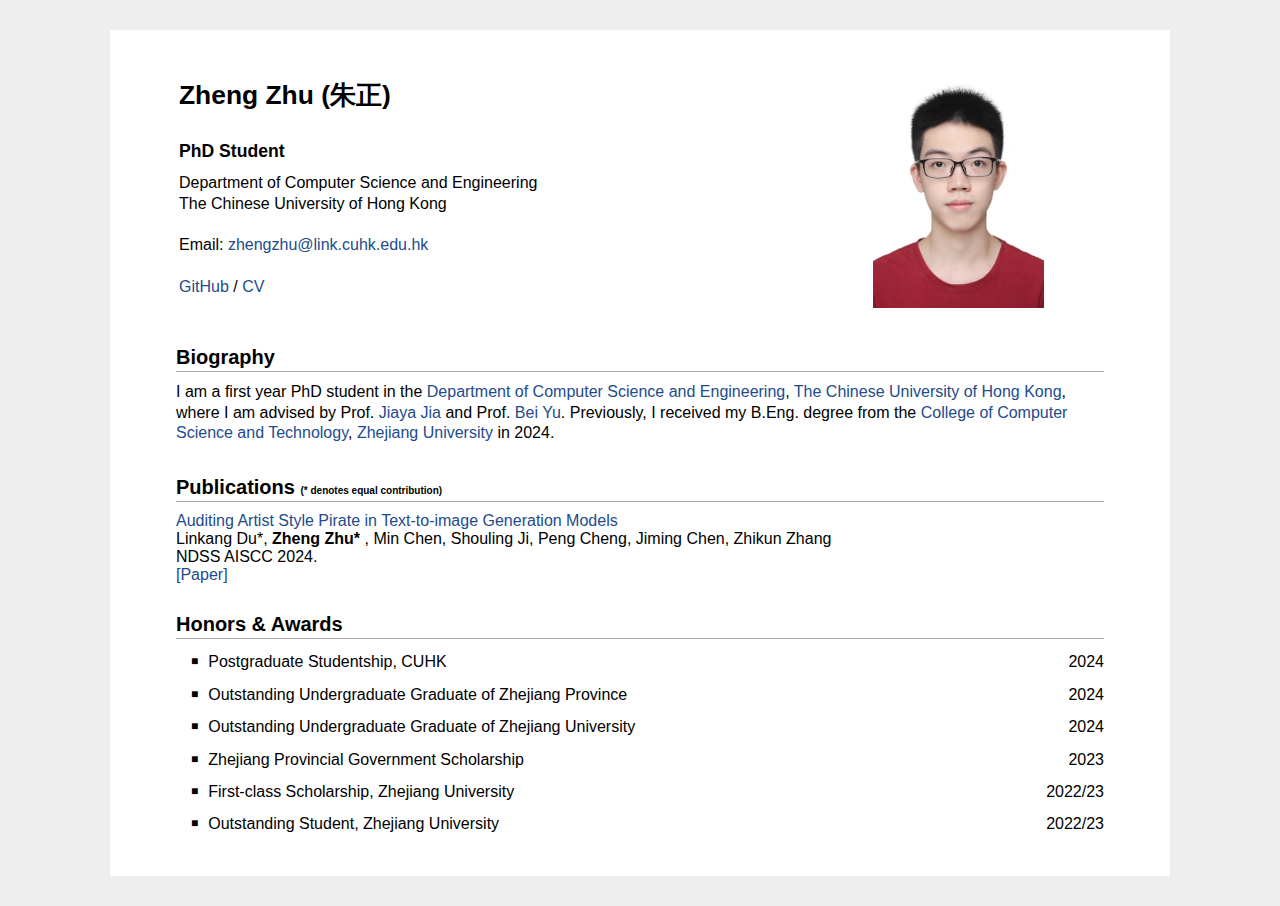
<file: index.html>
<!DOCTYPE html>
<html><head><meta http-equiv="Content-Type" content="text/html; charset=UTF-8">

<title>Zheng Zhu's Homepage</title>
<meta name="keywords" content="Zheng Zhu, The Chinese University of Hong Kong"> 
<meta name="description" content="Zheng Zhu&#39;s home page">
<link rel="stylesheet" href="jemdoc.css" type="text/css">
</head>

<body>

<div id="layout-content" style="margin-top:25px">

<table>
	<tbody>
		<tr>
			<td width="75%">
				<div id="toptitle">
					<h1>Zheng Zhu (朱正)</h1><h1>
				</h1></div>

                <h3 class="title">PhD Student</h3>

				<p>
                    Department of Computer Science and Engineering<br>
                    The Chinese University of Hong Kong<br>
					<br>
                    Email:  <a href="mailto:zhengzhu@link.cuhk.edu.hk" class="urltext">zhengzhu@link.cuhk.edu.hk</a><br>
					<br>
                    <a href="https://github.com/Jozenn">GitHub</a> / <a href="https://jozenn.github.io/">CV</a> <br>
				</p>

			</td>
			<td width="25%">
				<img src="./files/photograph-zz.jpg" width="75%">
			</td>
		</tr><tr>
	</tr></tbody>
</table>

<h2>Biography</h2> 

<div style="display: flex; margin-bottom: -10px">
    <p>
        I am a first year PhD student in the <a href="https://www.cse.cuhk.edu.hk/en/" class="urltext">Department of Computer Science and Engineering</a>, <a href="http://www.cuhk.edu.hk/" class="urltext">The Chinese University of Hong Kong</a>, where I am advised by Prof. <a href="http://jiaya.me/" class="urltext">Jiaya Jia</a> and Prof. <a href="https://www.cse.cuhk.edu.hk/~byu/" class="urltext">Bei Yu</a>. Previously, I received my B.Eng. degree from the <a href="http://www.en.cs.zju.edu.cn/" class="urltext">College of Computer Science and Technology</a>, <a href="http://www.zju.edu.cn/english/" class="urltext">Zhejiang University</a> in 2024.
    </p>
</div>

<h2>
    Publications
    <span style="font-size: 50%;">(* denotes equal contribution)</span>
</h2>

<div>
    <a href="https://www.ndss-symposium.org/ndss-paper/auto-draft-534/">Auditing Artist Style Pirate in Text-to-image Generation Models</a><br>
    Linkang Du*, <b>Zheng Zhu*</b> , Min Chen, Shouling Ji, Peng Cheng, Jiming Chen, Zhikun Zhang<br>
    NDSS AISCC 2024.<br>
    <a href="https://www.ndss-symposium.org/ndss-paper/auto-draft-534/">[Paper]</a>
    
</div>


<h2>Honors &amp; Awards</h2>

<ul>
    <li>
        <div class="marker">Postgraduate Studentship, CUHK</div> <div>2024</div>
    </li>
    <li>
        <div class="marker">Outstanding Undergraduate Graduate of Zhejiang Province</div> <div>2024</div>
    </li>
    <li>
        <div class="marker">Outstanding Undergraduate Graduate of Zhejiang University</div> <div>2024</div>
    </li>
    <li>
        <div class="marker">Zhejiang Provincial Government Scholarship</div> <div>2023</div>
    </li>
    <li>
        <div class="marker">First-class Scholarship, Zhejiang University</div> <div>2022/23</div>
    </li>
    <li>
        <div class="marker">Outstanding Student, Zhejiang University</div> <div>2022/23</div>
    </li>
</ul></div></body></html>
</file>
<file: jemdoc.css>
/* Default css file for jemdoc. */

table#tlayout {
    border: none;
    border-collapse: separate;
    background: white;
}
/*
body {
	background: white;
	padding-bottom: 8px;
	margin: 0;
}
*/
html {
  background-color: #eeeeee; 
}

body { 
  font-family: Georgia, Helvetica, Arial, Verdana, san-serif, Times;
  color: #000;
  background-color: #ffffff; 
  text-align:left; /* for IE */
  margin-top: 30px; 
  margin-bottom: 30px;
  margin-left: auto;
  margin-right: auto;
  padding-left:  50px;
  padding-right: 50px;
  padding-top: 10px;
  padding-bottom: 30px;
  max-width: 960px;
  text-size-adjust: 100%;
  -ms-text-size-adjust: 100%;
  -moz-text-size-adjust: 100%;
  -webkit-text-size-adjust: 100%;
}

#layout-menu {
	background: #f6f6f6;
	border: 1px solid #dddddd;
	padding-top: 0.5em;
	padding-left: 8px;
	padding-right: 8px;
	font-size: 1.0em;
	width: auto;
	white-space: nowrap;
    text-align: left;
    vertical-align: top;
}

#layout-menu td {
	background: #f4f4f4;
    vertical-align: top;
}

#layout-content {
	padding-top: 0.0em;
	padding-left: 1.0em;
	padding-right: 1.0em;
    border: none;
    background: white;
    text-align: left;
    vertical-align: top;
}

#layout-menu a {
	line-height: 1.5em;
	margin-left: 0.5em;
}

tt {
    background: #ffffdd;
}

pre, tt {
	font-size: 90%;
	font-family: monaco, monospace;
}

a, a > tt {
	color: #224b8d;
	text-decoration: none;
}

a:hover {
	border-bottom: 1px gray dotted;
}

#layout-menu a.current:link, #layout-menu a.current:visited {
	color: #022b6d;
	border-bottom: 1px gray solid;
}
#layout-menu a:link, #layout-menu a:visited, #layout-menu a:hover {
	color: #527bbd;
	text-decoration: none;
}
#layout-menu a:hover {
	text-decoration: none;
}

div.menu-category {
	border-bottom: 1px solid gray;
	margin-top: 0.8em;
	padding-top: 0.2em;
	padding-bottom: 0.1em;
	font-weight: bold;
}

div.menu-item {
	padding-left: 16px;
	text-indent: -16px;
}

div#toptitle {
	padding-bottom: 0.2em;
	margin-bottom: 1.5em;
	/*border-bottom: 3px double gray;*/
}

/* Reduce space if we begin the page with a title. */
div#toptitle + h2, div#toptitle + h3 {
	margin-top: -20px;
}

div#subtitle {
	margin-top: 0.0em;
	margin-bottom: 0.0em;
	padding-top: 0em;
	padding-bottom: 0.1em;
}

em {
	font-style: italic;
}

strong {
	font-weight: bold;
}


h1, h2, h3 {
	color: #000000;
	margin-top: 0.7em;
	margin-bottom: 0.5em;
	padding-bottom: 0.2em;
	line-height: 1.0;
	padding-top: 0.5em;
	border-bottom: 1px solid #aaaaaa;
}

h1 {
	font-size: 165%;
	padding-bottom: 0.3em;
}

h2 {
	padding-top: 0.8em;
	font-size: 125%;
}

h2 + h3 {
    padding-top: 0.2em;
}

h3 {
	font-size: 110%;
	border-bottom: none;
}

p {
	margin-top: 0.0em;
	margin-bottom: 0.8em;
	padding: 0;
	line-height: 1.3;
}

pre {
	padding: 0;
	margin: 0;
}

div#footer {
	font-size: small;
	border-top: 1px solid #c0c0c0;
	padding-top: 0.1em;
	margin-top: 4.0em;
	color: #c0c0c0;
}

div#footer a {
	color: #80a0b0;
}

div#footer-text {
	float: left;
	padding-bottom: 8px;
}

ul, ol, dl {
	margin-top: 0.2em;
	padding-top: 0;
	margin-bottom: 0.8em;
}

.show_button {
	margin-top: 0.9em;
	margin-left: 15px;
}

dt {
	margin-top: 0.5em;
	margin-bottom: 0;
}

dl {
	margin-left: 20px;
}

dd {
	color: #222222;
}

dd > *:first-child {
	margin-top: 0;
}

ul {
	list-style-position: outside;
	list-style-type: square;
	padding-left: 15px;
}

ul li {
	display: flex;
	align-items: center;
	justify-content: space-between;
}

ul li div.marker {
	display: flex;
	/* align-items: center; */
}

ul li div.marker::before {
	content: "\25A0";
	font-size: 12px;
	padding-right: 10px;
	transform: translateY(5%);
}

p + ul, p + ol {
	margin-top: -0.5em;
}

li {
	margin-top:0.9em;
}

ol {
	list-style-position: outside;
	list-style-type: decimal;
}

li p, dd p {
	margin-bottom: 0.3em;
}


ol ol {
	list-style-type: lower-alpha;
}

ol ol ol {
	list-style-type: lower-roman;
}

p + div.codeblock {
	margin-top: -0.6em;
}

div.codeblock, div.infoblock {
	margin-right: 0%;
	margin-top: 1.2em;
	margin-bottom: 1.3em;
}

div.blocktitle {
	font-weight: bold;
	color: #cd7b62;
	margin-top: 1.2em;
	margin-bottom: 0.1em;
}

div.blockcontent {
	border: 1px solid silver;
	padding: 0.3em 0.5em;
}

div.infoblock > div.blockcontent {
	background: #ffffee;
}

div.blockcontent p + ul, div.blockcontent p + ol {
	margin-top: 0.4em;
}

div.infoblock p {
	margin-bottom: 0em;
}

div.infoblock li p, div.infoblock dd p {
	margin-bottom: 0.5em;
}

div.infoblock p + p {
	margin-top: 0.8em;
}

div.codeblock > div.blockcontent {
	background: #f6f6f6;
}

span.pycommand {
	color: #000070;
}

span.statement {
	color: #008800;
}
span.builtin {
	color: #000088;
}
span.special {
	color: #990000;
}
span.operator {
	color: #880000;
}
span.error {
	color: #aa0000;
}
span.comment, span.comment > *, span.string, span.string > * {
	color: #606060;
}

@media print {
	#layout-menu { display: none; }
}

#fwtitle {
	margin: 2px;
}

#fwtitle #toptitle {
	padding-left: 0.5em;
	margin-bottom: 0.5em;
}

#layout-content h1:first-child, #layout-content h2:first-child, #layout-content h3:first-child {
	margin-top: -0.7em;
}

div#toptitle h1, #layout-content div#toptitle h1 {
	margin-bottom: 0.0em;
	padding-bottom: 0.1em;
	padding-top: 0;
	margin-top: 0.5em;
	border-bottom: none;
}

img.eq {
	padding: 0;
	padding-left: 0.1em;
	padding-right: 0.1em;
	margin: 0;
}

img.eqwl {
	padding-left: 2em;
	padding-top: 0.6em;
	padding-bottom: 0.2em;
	margin: 0;
}

table + table {
    margin-top: 1em;
}

tr.heading {
    font-weight: bold;
    border-bottom: 2px solid black;
}

img {
    border: none;
}

table.imgtable, table.imgtable td {
    border: none;
    text-align: left;
}
</file>
